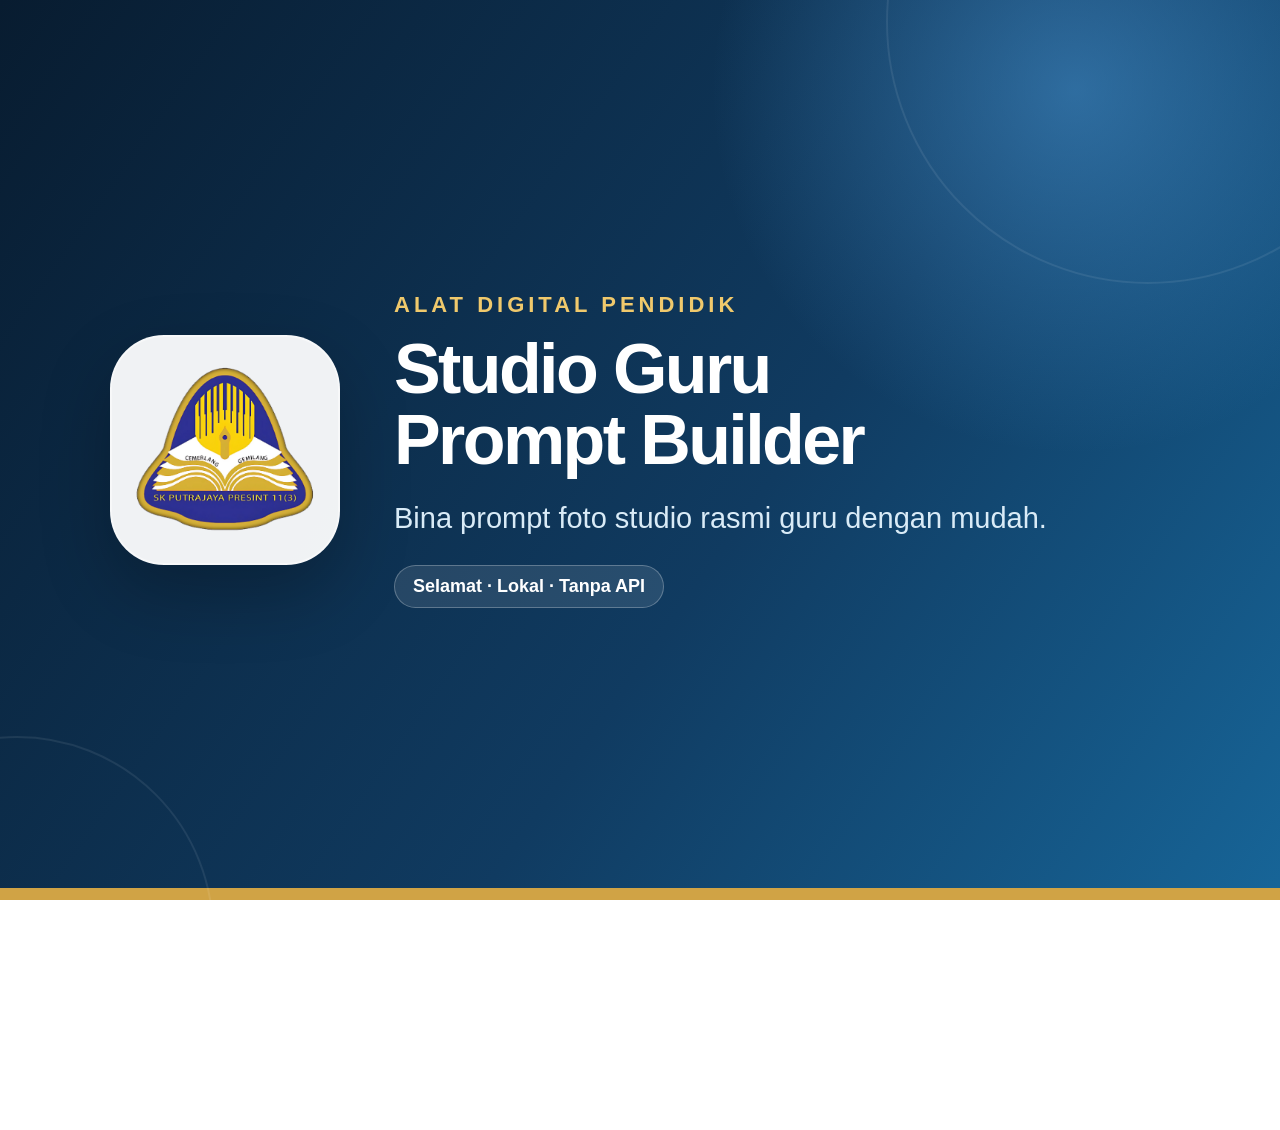
<file: share-card.html>
<!doctype html>
<html lang="ms">
<head>
  <meta charset="UTF-8">
  <meta name="robots" content="noindex">
  <meta name="viewport" content="width=device-width, initial-scale=1.0">
  <title>Social Thumbnail</title>
  <style>
    * { box-sizing: border-box; }
    html, body { width: 100%; height: 100%; margin: 0; overflow: hidden; }
    body {
      position: relative;
      display: grid;
      place-items: center;
      font-family: "Segoe UI", Arial, sans-serif;
      color: #fff;
      background:
        radial-gradient(circle at 84% 10%, rgba(77, 157, 220, .5), transparent 27%),
        linear-gradient(125deg, #081c30 0%, #103b61 58%, #176598 100%);
    }
    body::before, body::after {
      content: "";
      position: absolute;
      border-radius: 50%;
      border: 2px solid rgba(255,255,255,.08);
    }
    body::before { width: 520px; height: 520px; right: -130px; top: -240px; }
    body::after { width: 390px; height: 390px; left: -180px; bottom: -230px; }
    .gold-line { position: absolute; inset: auto 0 0; height: 12px; background: #d0a345; }
    .card {
      position: relative;
      z-index: 1;
      width: 1060px;
      display: grid;
      grid-template-columns: 230px 1fr;
      gap: 54px;
      align-items: center;
    }
    .logo {
      display: grid;
      place-items: center;
      width: 230px;
      height: 230px;
      padding: 20px;
      border: 2px solid rgba(255,255,255,.42);
      border-radius: 54px;
      background: rgba(255,255,255,.94);
      box-shadow: 0 28px 70px rgba(0,0,0,.24);
    }
    .logo img { width: 100%; height: 100%; object-fit: contain; }
    .eyebrow { margin: 0 0 16px; color: #f0c96c; font-size: 22px; font-weight: 800; letter-spacing: 4px; }
    h1 { max-width: 730px; margin: 0; font-size: 70px; line-height: 1.02; letter-spacing: -2.6px; }
    .description { margin: 22px 0 0; color: #d9ebf7; font-size: 29px; line-height: 1.35; }
    .badge {
      display: inline-flex;
      margin-top: 27px;
      padding: 10px 18px;
      border: 1px solid rgba(255,255,255,.26);
      border-radius: 999px;
      background: rgba(255,255,255,.1);
      color: #fff;
      font-size: 18px;
      font-weight: 700;
    }
  </style>
</head>
<body>
  <main class="card">
    <div class="logo"><img src="assets/logo-sekolah.png" alt=""></div>
    <div>
      <p class="eyebrow">ALAT DIGITAL PENDIDIK</p>
      <h1>Studio Guru<br>Prompt Builder</h1>
      <p class="description">Bina prompt foto studio rasmi guru dengan mudah.</p>
      <div class="badge">Selamat · Lokal · Tanpa API</div>
    </div>
  </main>
  <div class="gold-line"></div>
</body>
</html>
</file>
